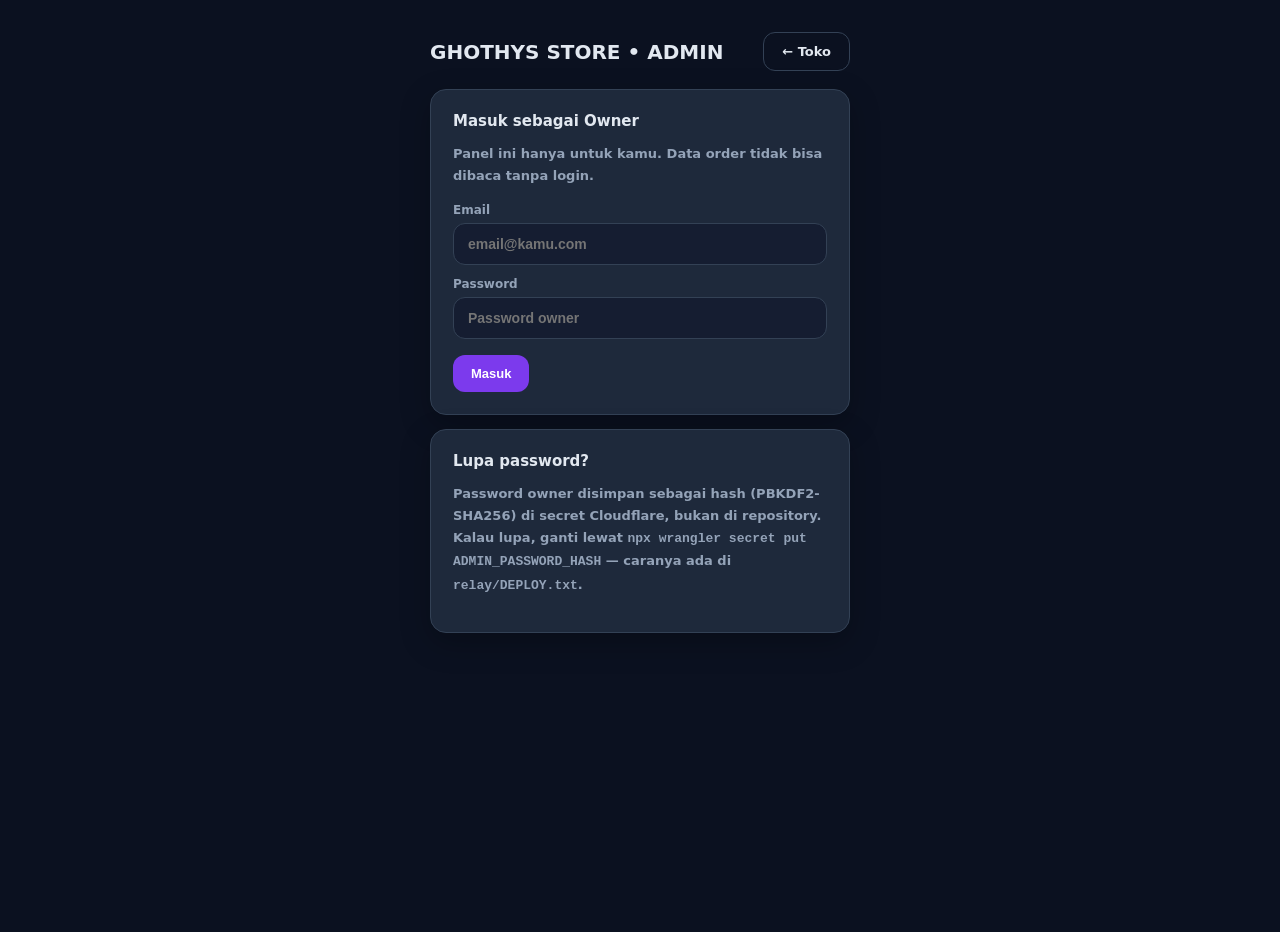
<file: admin/index.html>
<!doctype html>
<html lang="id">
<head>
	<meta charset="utf-8" />
	<meta name="viewport" content="width=device-width, initial-scale=1" />
	<meta name="robots" content="noindex, nofollow" />
	<title>Admin · Ghothys Store</title>
	<link rel="icon" type="image/png" href="../img/logo.png" />
	<script>
		/* index.html untuk folder /admin/ — GitHub Pages butuh file ini
		   supaya URL direktori (…/admin/) tidak 404.
		   Redirect pintar:
		     - sudah login (sessionStorage 'admin_jwt' terisi)  -> dashboard.html
		     - belum login                                      -> login.html
		   Dipakai oleh frontend lama (js/notify-config.js / auth.js)
		   dan konsisten dengan guard auth di dashboard.html. */
		(function () {
			var token = '';
			try {
				token = window.sessionStorage.getItem('admin_jwt') || '';
			} catch (e) {
				token = '';
			}
			var target = token ? './dashboard.html' : './login.html';
			window.location.replace(target);
		})();
	</script>
	<noscript>
		<meta http-equiv="refresh" content="0; url=./login.html" />
	</noscript>
</head>
<body>
	<p>Mengalihkan ke <a href="./login.html">halaman login admin</a>…</p>
</body>
</html>
</file>
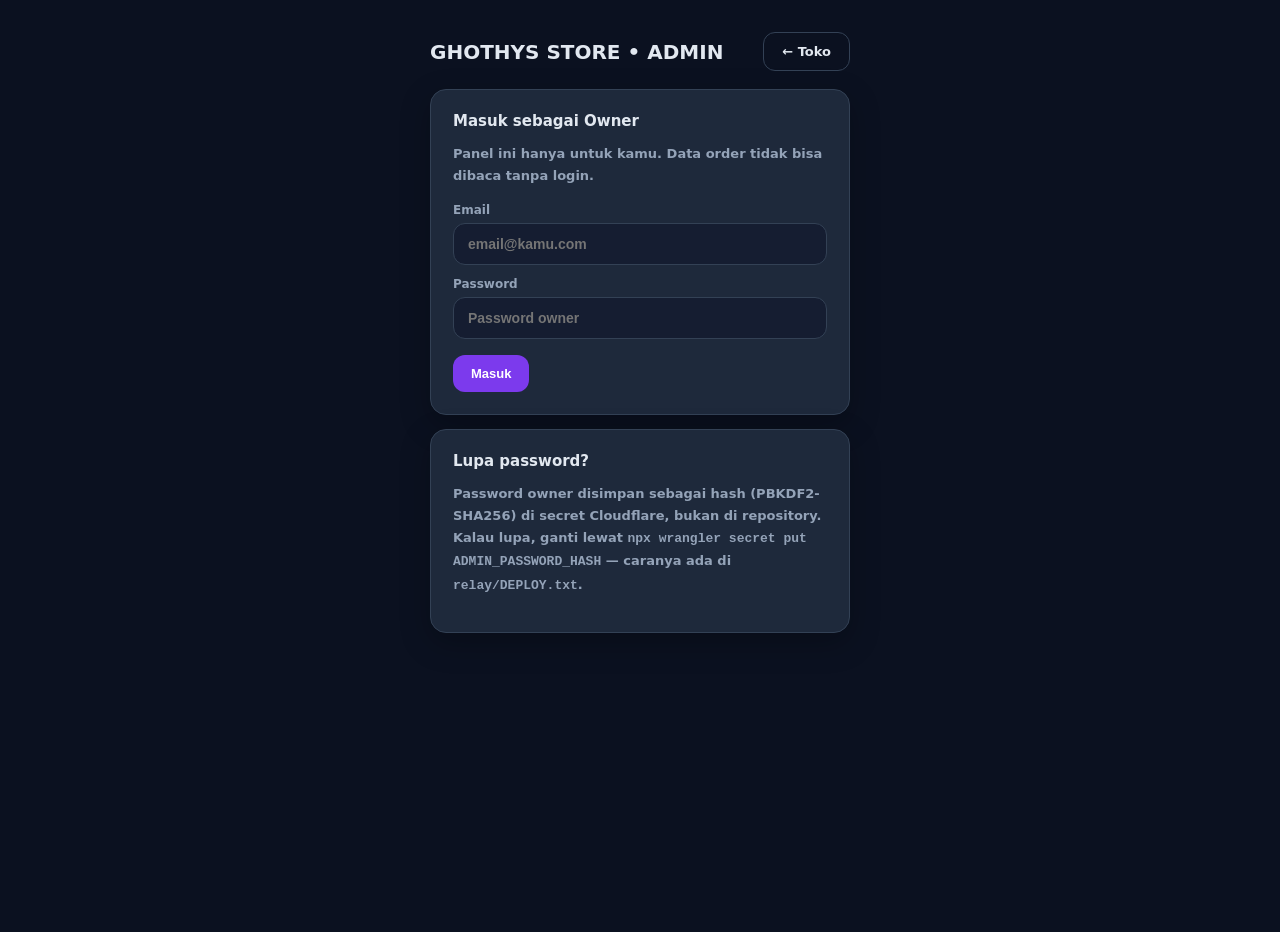
<file: admin/login.html>
<!DOCTYPE html>
<html lang="id">
<head>
  <meta charset="UTF-8" />
  <meta name="viewport" content="width=device-width, initial-scale=1.0" />
  <meta name="robots" content="noindex, nofollow" />
  <title>Login Admin - Ghothys Store</title>
  <link rel="stylesheet" href="../css/style.css?v=20260925d" />
  <link rel="stylesheet" href="css/admin.css?v=20260925d" />
  <script src="../js/notify-config.js?v=20260925d"></script>
  <script src="js/anti-bingkai.js?v=20261005a"></script>
</head>
<body>
  <div class="adm-wrap adm-narrow">
    <div class="adm-head">
      <h1>GHOTHYS STORE • ADMIN</h1>
      <a href="../index.html" class="adm-btn adm-btn-ghost">← Toko</a>
    </div>

    <div class="adm-card">
      <h2>Masuk sebagai Owner</h2>
      <p class="adm-note">Panel ini hanya untuk kamu. Data order tidak bisa dibaca tanpa login.</p>

      <form id="login-form" novalidate>
        <div style="margin-top:16px;">
          <label class="adm-label" for="admin-email">Email</label>
          <input class="adm-input" type="email" id="admin-email" autocomplete="username" placeholder="email@kamu.com" required />
        </div>
        <div style="margin-top:12px;">
          <label class="adm-label" for="admin-password">Password</label>
          <input class="adm-input" type="password" id="admin-password" autocomplete="current-password" placeholder="Password owner" required />
        </div>
        <div class="adm-actions">
          <button class="adm-btn" type="submit" id="login-btn">Masuk</button>
          <span id="login-spinner" style="display:none; font-size:12px; font-weight:800;">Memproses…</span>
        </div>
      </form>
    </div>

    <div class="adm-card">
      <h2>Lupa password?</h2>
      <p class="adm-note">Password owner disimpan sebagai hash (PBKDF2-SHA256) di secret Cloudflare, bukan di repository. Kalau lupa, ganti lewat <code>npx wrangler secret put ADMIN_PASSWORD_HASH</code> — caranya ada di <code>relay/DEPLOY.txt</code>.</p>
    </div>
  </div>

  <script src="js/admin-api.js?v=20260925d"></script>
  <script src="js/auth.js?v=20260925d"></script>
</body>
</html>
</file>
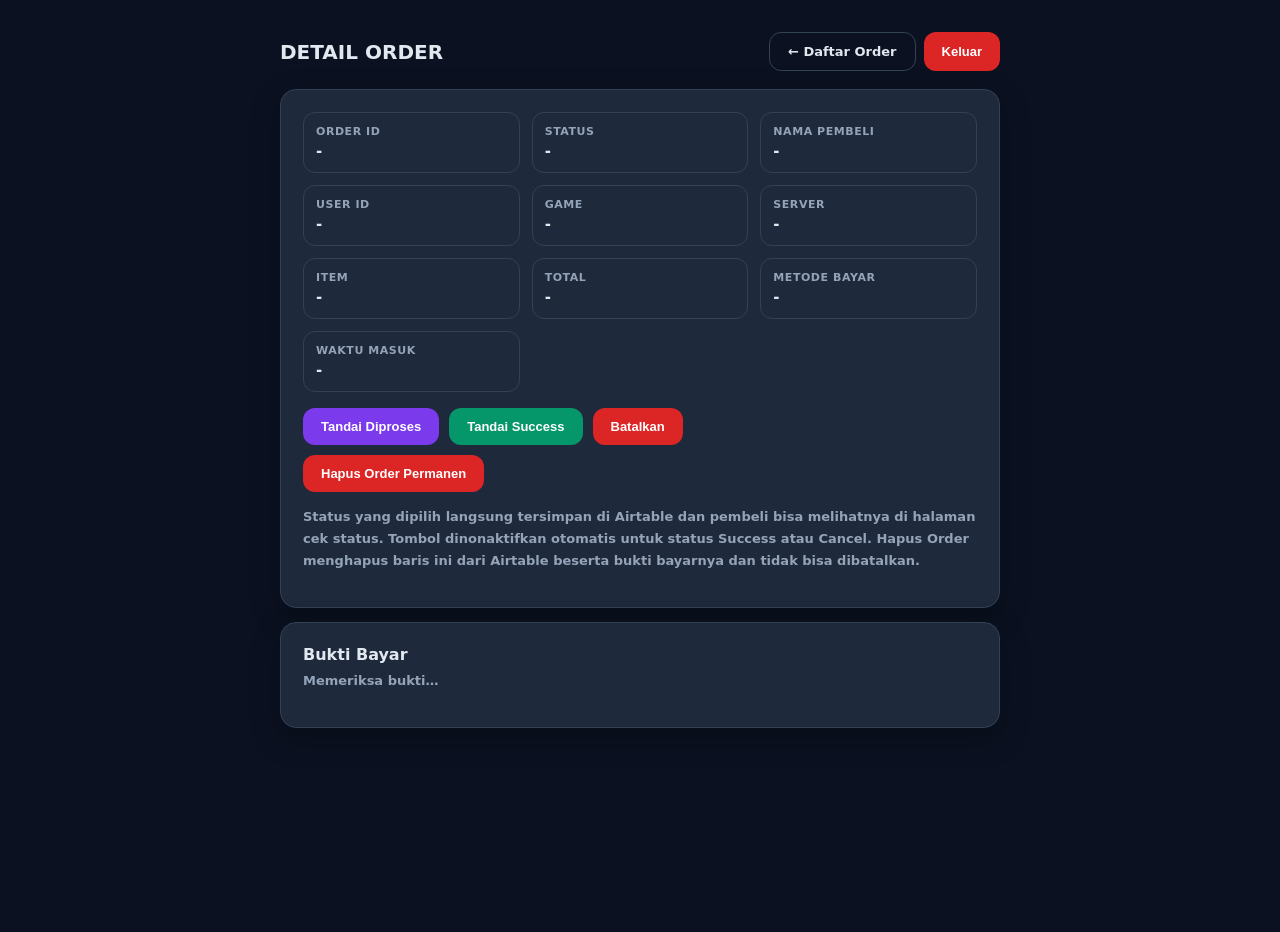
<file: admin/order-detail.html>
<!DOCTYPE html>
<html lang="id">
<head>
  <meta charset="UTF-8" />
  <meta name="viewport" content="width=device-width, initial-scale=1.0" />
  <meta name="robots" content="noindex, nofollow" />
  <title>Detail Order - Ghothys Store</title>
  <link rel="stylesheet" href="../css/style.css?v=20260925d" />
  <link rel="stylesheet" href="css/admin.css?v=20260925d" />
  <script src="../js/notify-config.js?v=20260925d"></script>
  <script src="js/anti-bingkai.js?v=20261005a"></script>
</head>
<body>
  <div class="adm-wrap adm-narrow" style="max-width:720px;">
    <div class="adm-head">
      <h1>DETAIL ORDER</h1>
      <nav>
        <a href="orders.html" class="adm-btn adm-btn-ghost" id="back-orders">← Daftar Order</a>
        <button type="button" class="adm-btn adm-btn-danger" id="logout-btn">Keluar</button>
      </nav>
    </div>

    <div class="adm-card">
      <div class="adm-detail-grid">
        <div class="adm-detail-item">
          <div class="k">Order ID</div>
          <div class="v" id="f-order-id">-</div>
        </div>
        <div class="adm-detail-item">
          <div class="k">Status</div>
          <div class="v" id="f-status">-</div>
        </div>
        <div class="adm-detail-item">
          <div class="k">Nama Pembeli</div>
          <div class="v" id="f-customer-name">-</div>
        </div>
        <div class="adm-detail-item">
          <div class="k">User ID</div>
          <div class="v" id="f-uid">-</div>
        </div>
        <div class="adm-detail-item">
          <div class="k">Game</div>
          <div class="v" id="f-game">-</div>
        </div>
        <div class="adm-detail-item">
          <div class="k">Server</div>
          <div class="v" id="f-server">-</div>
        </div>
        <div class="adm-detail-item">
          <div class="k">Item</div>
          <div class="v" id="f-product">-</div>
        </div>
        <div class="adm-detail-item">
          <div class="k">Total</div>
          <div class="v" id="f-price">-</div>
        </div>
        <div class="adm-detail-item">
          <div class="k">Metode Bayar</div>
          <div class="v" id="f-payment">-</div>
        </div>
        <div class="adm-detail-item">
          <div class="k">Waktu Masuk</div>
          <div class="v" id="f-created-at">-</div>
        </div>
      </div>

      <div class="adm-actions">
        <button type="button" class="adm-btn" id="btn-process">Tandai Diproses</button>
        <button type="button" class="adm-btn adm-btn-ok" id="btn-success">Tandai Success</button>
        <button type="button" class="adm-btn adm-btn-danger" id="btn-cancel">Batalkan</button>
      </div>

      <div class="adm-actions" style="margin-top:10px;">
        <button type="button" class="adm-btn adm-btn-danger" id="btn-delete">Hapus Order Permanen</button>
      </div>

      <p class="adm-note" style="margin-top:14px;">
        Status yang dipilih langsung tersimpan di Airtable dan pembeli bisa melihatnya di halaman cek status.
        Tombol dinonaktifkan otomatis untuk status Success atau Cancel.
        Hapus Order menghapus baris ini dari Airtable beserta bukti bayarnya dan tidak bisa dibatalkan.
      </p>
    </div>

    <div class="adm-card">
      <h2 style="margin:0 0 6px; font-size:1rem;">Bukti Bayar</h2>
      <p class="adm-note" id="bukti-status" style="margin-top:0;">Memeriksa bukti…</p>
      <div id="bukti-preview" style="display:none; margin-top:12px;">
        <a id="bukti-link" href="#" target="_blank" rel="noopener noreferrer">
          <img id="bukti-img" alt="Bukti pembayaran" style="max-width:100%; border-radius:10px; border:1px solid rgba(148,163,184,.35);" />
        </a>
      </div>
    </div>
  </div>

  <script src="js/admin-api.js?v=20260925d"></script>
  <script src="js/order-detail.js?v=20261003f"></script>
</body>
</html>
</file>
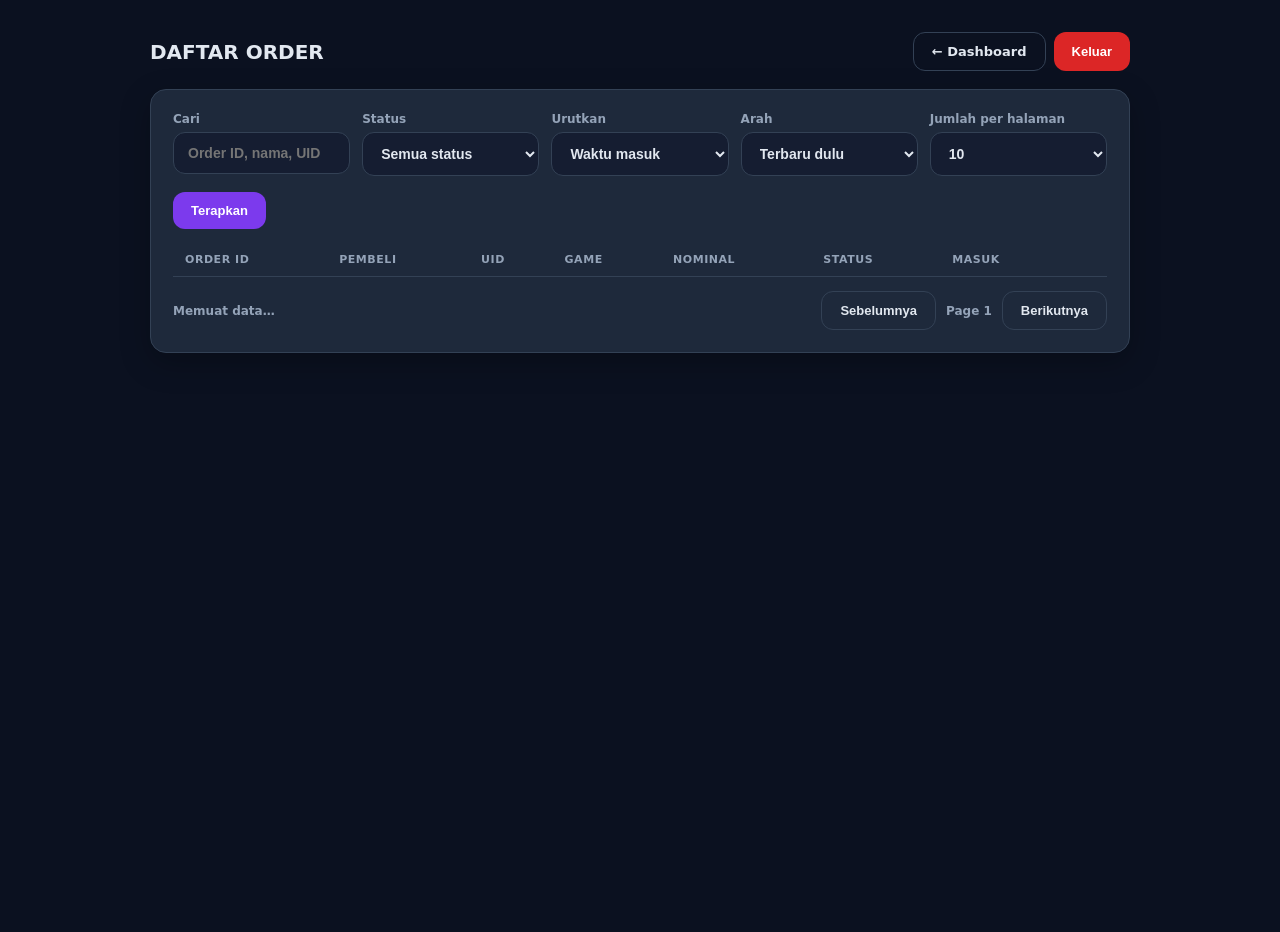
<file: admin/orders.html>
<!DOCTYPE html>
<html lang="id">
<head>
  <meta charset="UTF-8" />
  <meta name="viewport" content="width=device-width, initial-scale=1.0" />
  <meta name="robots" content="noindex, nofollow" />
  <title>Daftar Order - Ghothys Store</title>
  <link rel="stylesheet" href="../css/style.css?v=20260925d" />
  <link rel="stylesheet" href="css/admin.css?v=20260925d" />
  <script src="../js/notify-config.js?v=20260925d"></script>
  <script src="js/anti-bingkai.js?v=20261005a"></script>
</head>
<body>
  <div class="adm-wrap">
    <div class="adm-head">
      <h1>DAFTAR ORDER</h1>
      <nav>
        <a href="dashboard.html" class="adm-btn adm-btn-ghost" id="back-dashboard">← Dashboard</a>
        <button type="button" class="adm-btn adm-btn-danger" id="logout-btn">Keluar</button>
      </nav>
    </div>

    <div class="adm-card">
      <div class="adm-filters">
        <div>
          <label class="adm-label" for="search">Cari</label>
          <input class="adm-input" type="search" id="search" placeholder="Order ID, nama, UID, game" />
        </div>
        <div>
          <label class="adm-label" for="status">Status</label>
          <select class="adm-input" id="status">
            <option value="">Semua status</option>
            <option value="Pending">Pending</option>
            <option value="Diproses">Diproses</option>
            <option value="Success">Success</option>
            <option value="Cancel">Cancel</option>
          </select>
        </div>
        <div>
          <label class="adm-label" for="sortBy">Urutkan</label>
          <select class="adm-input" id="sortBy">
            <option value="created_at">Waktu masuk</option>
            <option value="order_id">Order ID</option>
            <option value="customer_name">Nama pembeli</option>
            <option value="price">Nominal</option>
            <option value="status">Status</option>
          </select>
        </div>
        <div>
          <label class="adm-label" for="sortOrder">Arah</label>
          <select class="adm-input" id="sortOrder">
            <option value="desc">Terbaru dulu</option>
            <option value="asc">Terlama dulu</option>
          </select>
        </div>
        <div>
          <label class="adm-label" for="limit">Jumlah per halaman</label>
          <select class="adm-input" id="limit">
            <option value="10">10</option>
            <option value="25">25</option>
            <option value="50">50</option>
            <option value="100">100</option>
          </select>
        </div>
      </div>

      <div class="adm-actions">
        <button type="button" class="adm-btn" id="apply-btn">Terapkan</button>
        <span id="apply-spinner" style="display:none; font-size:12px; font-weight:800;">Memuat…</span>
      </div>

      <div class="adm-table-wrap">
        <table class="adm-table">
          <thead>
            <tr>
              <th>Order ID</th>
              <th>Pembeli</th>
              <th>UID</th>
              <th>Game</th>
              <th>Nominal</th>
              <th>Status</th>
              <th>Masuk</th>
              <th></th>
            </tr>
          </thead>
          <tbody id="orders-tbody"></tbody>
        </table>
      </div>

      <div class="adm-meta-row">
        <span id="meta-text">Memuat data…</span>
        <span class="adm-actions" style="margin-top:0;">
          <button type="button" class="adm-btn adm-btn-ghost" id="prev-btn">Sebelumnya</button>
          <span id="page-text">Page 1</span>
          <button type="button" class="adm-btn adm-btn-ghost" id="next-btn">Berikutnya</button>
        </span>
      </div>
    </div>
  </div>

  <script src="js/admin-api.js?v=20260925d"></script>
  <script src="js/orders.js?v=20261005a"></script>
</body>
</html>
</file>
<file: css/style.css>
/* Global Styles, Reset, Typography */
html,body{height:100%;}
body{
  font-family:'DM Sans',sans-serif;
  background:var(--bg-primary);
  color:var(--text-primary);
  transition:background .3s,color .3s;
}

.card-hover{transition:transform .3s,box-shadow .3s}
.card-hover:hover{transform:translateY(-8px);box-shadow:0 20px 40px rgba(0,0,0,.15)}

/* Common page content switching */
.page-content{display:none}
.page-content.active{display:block;animation:pageSlideIn .3s ease}

/* Generic stat card used across pages */
.stat-card{background:#1e293b;border-radius:14px;padding:14px;border:1px solid #334155}

.settings-btn{transition:all .3s}
.settings-btn:hover{background-color:var(--border-color);transform:translateX(4px)}

.dark-toggle-btn{width:40px;height:40px;border-radius:50%;display:flex;align-items:center;justify-content:center;cursor:pointer;transition:background .3s;font-size:20px}
.dark-toggle-btn:hover{background:var(--border-color)}

/* Small utilities */
.online-dot{width:8px;height:8px;border-radius:50%;background:#10b981;display:inline-block}
</file>
<file: admin/css/admin.css>
/* ============================================================
   PANEL ADMIN GHOTHYS STORE
   Dipakai oleh: login.html, dashboard.html, orders.html,
   order-detail.html
   ============================================================ */

body {
  font-family: 'DM Sans', system-ui, -apple-system, sans-serif;
  background: var(--bg-primary, #0b1120);
  color: var(--text-primary, #e2e8f0);
}

.adm-wrap {
  max-width: 980px;
  margin: 32px auto;
  padding: 0 16px 48px;
}

.adm-narrow { max-width: 420px; }

.adm-head {
  display: flex;
  justify-content: space-between;
  align-items: center;
  gap: 12px;
  flex-wrap: wrap;
  margin-bottom: 18px;
}

.adm-head h1 {
  font-size: 20px;
  font-weight: 900;
  margin: 0;
}

.adm-head nav {
  display: flex;
  gap: 8px;
  flex-wrap: wrap;
}

.adm-card {
  background: var(--bg-card, #1e293b);
  border: 1px solid var(--border-color, #334155);
  border-radius: 16px;
  box-shadow: var(--shadow, 0 10px 30px rgba(0, 0, 0, .25));
  padding: 22px;
  margin-bottom: 14px;
}

.adm-card h2 {
  font-size: 15px;
  font-weight: 900;
  margin: 0 0 10px;
}

.adm-note {
  color: var(--text-secondary, #94a3b8);
  font-weight: 600;
  font-size: 13px;
  line-height: 1.7;
}

/* Statistik */
.adm-stats {
  display: grid;
  grid-template-columns: repeat(auto-fit, minmax(170px, 1fr));
  gap: 12px;
  margin-bottom: 14px;
}

.adm-stat {
  background: var(--bg-card, #1e293b);
  border: 1px solid var(--border-color, #334155);
  border-radius: 14px;
  padding: 16px;
}

.adm-stat-label {
  font-size: 11px;
  font-weight: 800;
  letter-spacing: .06em;
  text-transform: uppercase;
  color: var(--text-secondary, #94a3b8);
}

.adm-stat-value {
  font-size: 22px;
  font-weight: 900;
  margin-top: 6px;
}

.adm-pills {
  display: grid;
  grid-template-columns: repeat(auto-fit, minmax(120px, 1fr));
  gap: 10px;
  margin-top: 14px;
}

.adm-pill {
  display: flex;
  justify-content: space-between;
  align-items: center;
  gap: 8px;
  padding: 10px 12px;
  border-radius: 12px;
  border: 1px solid var(--border-color, #334155);
  background: rgba(148, 163, 184, .08);
  font-size: 12px;
  font-weight: 800;
}

.adm-pill b { font-size: 16px; }

/* Grafik 7 hari (batang sederhana, tanpa library) */
.adm-chart {
  display: flex;
  align-items: flex-end;
  gap: 10px;
  height: 150px;
  margin-top: 16px;
}

.adm-chart .bar {
  flex: 1;
  display: flex;
  flex-direction: column;
  align-items: center;
  gap: 6px;
  height: 100%;
  justify-content: flex-end;
}

.adm-chart .col {
  width: 100%;
  border-radius: 8px 8px 4px 4px;
  background: linear-gradient(180deg, #8b5cf6, #6d28d9);
  min-height: 6px;
}

.adm-chart .lbl {
  font-size: 10px;
  font-weight: 800;
  color: var(--text-secondary, #94a3b8);
}

/* Form */
.adm-label {
  display: block;
  font-size: 12px;
  font-weight: 800;
  margin-bottom: 6px;
  color: var(--text-secondary, #94a3b8);
}

.adm-input {
  width: 100%;
  box-sizing: border-box;
  padding: 12px 14px;
  border-radius: 12px;
  border: 1px solid var(--border-color, #334155);
  background: rgba(15, 23, 42, .6);
  color: var(--text-primary, #e2e8f0);
  font-size: 14px;
  font-weight: 600;
}

.adm-input:focus {
  outline: 2px solid #8b5cf6;
  outline-offset: 1px;
}

.adm-btn {
  display: inline-block;
  padding: 11px 18px;
  border: 0;
  border-radius: 12px;
  background: #7c3aed;
  color: #fff;
  font-size: 13px;
  font-weight: 900;
  text-decoration: none;
  cursor: pointer;
}

.adm-btn:disabled { opacity: .6; cursor: not-allowed; }

.adm-btn-ghost {
  background: transparent;
  border: 1px solid var(--border-color, #334155);
  color: var(--text-primary, #e2e8f0);
}

.adm-btn-danger { background: #dc2626; }
.adm-btn-ok { background: #059669; }

.adm-actions {
  display: flex;
  gap: 10px;
  flex-wrap: wrap;
  align-items: center;
  margin-top: 16px;
}

.adm-filters {
  display: grid;
  grid-template-columns: repeat(auto-fit, minmax(160px, 1fr));
  gap: 12px;
  margin-bottom: 6px;
}

/* Tabel order */
.adm-table-wrap { overflow-x: auto; margin-top: 14px; }

.adm-table {
  width: 100%;
  border-collapse: collapse;
  min-width: 760px;
}

.adm-table th,
.adm-table td {
  text-align: left;
  padding: 10px 12px;
  border-bottom: 1px solid var(--border-color, #334155);
  font-size: 13px;
  white-space: nowrap;
}

.adm-table th {
  font-size: 11px;
  letter-spacing: .05em;
  text-transform: uppercase;
  color: var(--text-secondary, #94a3b8);
}

.adm-table tbody tr:hover { background: rgba(148, 163, 184, .07); }

.adm-meta-row {
  display: flex;
  justify-content: space-between;
  align-items: center;
  gap: 12px;
  flex-wrap: wrap;
  margin-top: 14px;
  font-size: 12px;
  font-weight: 800;
  color: var(--text-secondary, #94a3b8);
}

.adm-status {
  display: inline-block;
  padding: 4px 10px;
  border-radius: 999px;
  font-size: 11px;
  font-weight: 900;
  border: 1px solid var(--border-color, #334155);
}

.adm-status-pending { background: rgba(245, 158, 11, .16); color: #f59e0b; }
.adm-status-diproses { background: rgba(59, 130, 246, .16); color: #60a5fa; }
.adm-status-success { background: rgba(16, 185, 129, .16); color: #34d399; }
.adm-status-cancel { background: rgba(239, 68, 68, .16); color: #f87171; }

/* Detail order */
.adm-detail-grid {
  display: grid;
  grid-template-columns: repeat(auto-fit, minmax(190px, 1fr));
  gap: 12px;
}

.adm-detail-item {
  border: 1px solid var(--border-color, #334155);
  border-radius: 12px;
  padding: 12px;
}

.adm-detail-item .k {
  font-size: 11px;
  font-weight: 800;
  text-transform: uppercase;
  letter-spacing: .05em;
  color: var(--text-secondary, #94a3b8);
}

.adm-detail-item .v {
  font-size: 15px;
  font-weight: 800;
  margin-top: 4px;
  word-break: break-word;
}

.adm-empty {
  text-align: center;
  padding: 26px 0;
  color: var(--text-secondary, #94a3b8);
  font-weight: 700;
  font-size: 13px;
}

@media (max-width: 640px) {
  .adm-wrap { margin: 20px auto; }
  .adm-card { padding: 16px; }
  .adm-head h1 { font-size: 17px; }
}
</file>
